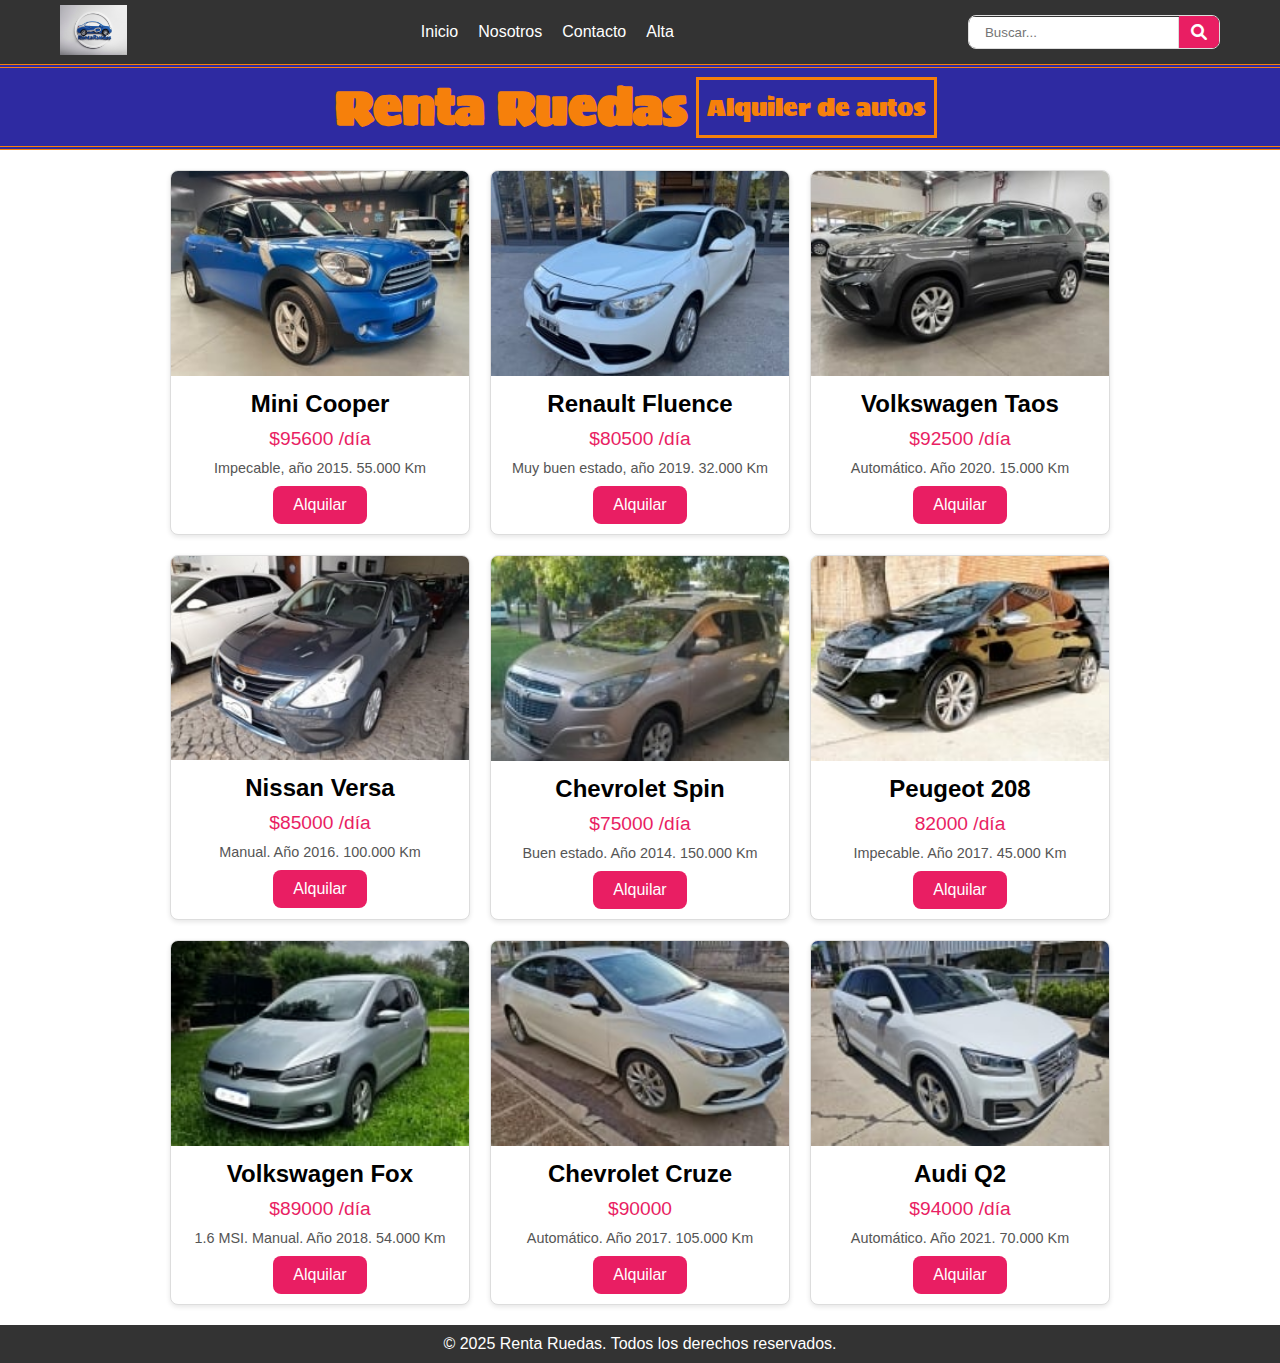
<file: index.html>
<!DOCTYPE html>
<html lang="es">
<head>
    <meta charset="UTF-8">
    <meta name="viewport" content="width=device-width, initial-scale=1.0">
    <title>Home - Renta Ruedas</title>
    <link rel="stylesheet" href="./assets/css/global.css">
    <link rel="stylesheet" href="./assets/css/index.css">
    <link rel="stylesheet" href="https://cdnjs.cloudflare.com/ajax/libs/font-awesome/6.0.0-beta3/css/all.min.css">
</head>
<body>
    <header>
        <nav>
            <div class="logo">
                <a href="./index.html"><img src="./assets/img/logo.jpg" alt="Logo"></a>
            </div>
            <ul>
                <li><a href="./index.html">Inicio</a></li>
                <li><a href="./pages/nosotros.html">Nosotros</a></li>
                <li><a href="./pages/contacto.html">Contacto</a></li>
                <li><a href="./pages/alta.html">Alta</a></li>
            </ul>
            <form class="search-form">
                <input type="text" placeholder="Buscar...">
                <button type="submit"><i class="fas fa-search"></i></button>
            </form>
        </nav>
    </header>
    <div class="titulo">
        <h1>Renta Ruedas</h1><span>Alquiler de autos</span>
    </div>
    <main>
        <section class="product-cards">
            <div class="card">
                <img src="./assets/img/mini-cooper.jpeg" alt="Mini Cooper">
                <h2>Mini Cooper</h2>
                <p class="price">$95600 /día</p>
                <p class="description">Impecable, año 2015. 55.000 Km</p>
                <a href="#" class="buy-btn">Alquilar</a>
            </div>
            <div class="card">
                <img src="./assets/img/fluence.jpeg" alt="Renault Fluence">
                <h2>Renault Fluence</h2>
                <p class="price">$80500 /día</p>
                <p class="description">Muy buen estado, año 2019. 32.000 Km</p>
                <a href="#" class="buy-btn">Alquilar</a>
            </div>
            <div class="card">
                <img src="./assets/img/Taos.jpeg" alt="Volkswagen Taos">
                <h2>Volkswagen Taos</h2>
                <p class="price">$92500 /día</p>
                <p class="description">Automático. Año 2020. 15.000 Km</p>
                <a href="#" class="buy-btn">Alquilar</a>
            </div>
            <div class="card">
                <img src="./assets/img/Nissan.jpeg" alt="Nissan Versa">
                <h2>Nissan Versa</h2>
                <p class="price">$85000 /día</p>
                <p class="description">Manual. Año 2016. 100.000 Km</p>
                <a href="#" class="buy-btn">Alquilar</a>
            </div>
            <div class="card">
                <img src="./assets/img/Chevrolet.jpeg" alt="Chevrolet Spin">
                <h2>Chevrolet Spin</h2>
                <p class="price">$75000 /día</p>
                <p class="description">Buen estado. Año 2014. 150.000 Km</p>
                <a href="#" class="buy-btn">Alquilar</a>
            </div>
            <div class="card">
                <img src="./assets/img/Peugeot.jpeg" alt="Peugeot 208">
                <h2>Peugeot 208</h2>
                <p class="price">82000 /día</p>
                <p class="description">Impecable. Año 2017. 45.000 Km</p>
                <a href="#" class="buy-btn">Alquilar</a>
            </div>
            <div class="card">
                <img src="./assets/img/Fox.jpeg" alt="Volkswagen Fox">
                <h2>Volkswagen Fox</h2>
                <p class="price">$89000 /día</p>
                <p class="description">1.6 MSI. Manual. Año 2018. 54.000 Km</p>
                <a href="#" class="buy-btn">Alquilar</a>
            </div>
            <div class="card">
                <img src="./assets/img/Cruze.jpeg" alt="Chevrolet Cruze">
                <h2>Chevrolet Cruze</h2>
                <p class="price">$90000</p>
                <p class="description">Automático. Año 2017. 105.000 Km</p>
                <a href="#" class="buy-btn">Alquilar</a>
            </div>
            <div class="card">
                <img src="./assets/img/Audi.jpeg" alt="Audi Q2">
                <h2>Audi Q2</h2>
                <p class="price">$94000 /día</p>
                <p class="description">Automático. Año 2021. 70.000 Km</p>
                <a href="#" class="buy-btn">Alquilar</a>
            </div>
        </section>
    </main>
    <footer>
        <p>&copy; 2025 Renta Ruedas. Todos los derechos reservados.</p>
    </footer>
    <script src="./assets/js/global.js"></script>
</body>
</html>
</file>
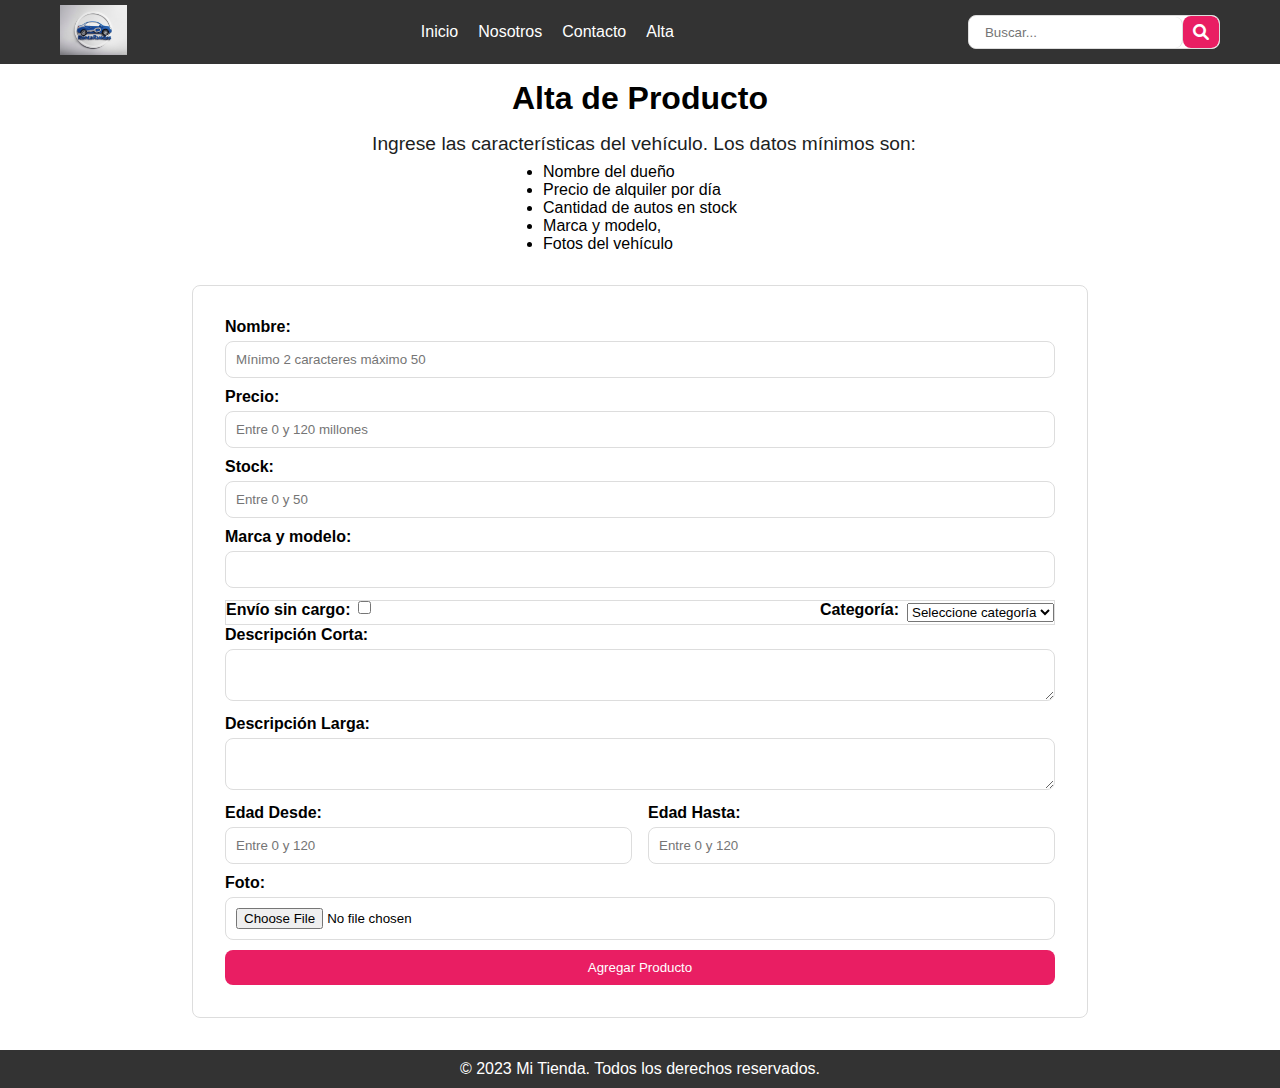
<file: pages/alta.html>
<!DOCTYPE html>
<html lang="es">
<head>
    <meta charset="UTF-8">
    <meta name="viewport" content="width=device-width, initial-scale=1.0">
    <title>Alta de Producto</title>
    <link rel="stylesheet" href="../assets/css/global.css">
    <link rel="stylesheet" href="../assets/css/formulario.css">
    <link rel="stylesheet" href="https://cdnjs.cloudflare.com/ajax/libs/font-awesome/6.0.0-beta3/css/all.min.css">
</head>
<body>
    <header>
        <nav>
            <div class="logo">
                <a href="../index.html"><img src="../assets/img/logo.jpg" alt="Logo"></a>
            </div>
            <ul>
                <li><a href="../index.html">Inicio</a></li>
                <li><a href="nosotros.html">Nosotros</a></li>
                <li><a href="contacto.html">Contacto</a></li>
                <li><a href="alta.html">Alta</a></li>
            </ul>
            <form class="search-form">
                <input type="text" placeholder="Buscar...">
                <button type="submit"><i class="fas fa-search"></i></button>
            </form>
        </nav>
    </header>
    <div class="titulo-form">
        <h1>Alta de Producto</h1>
        <p>Ingrese las características del vehículo. Los datos mínimos son: </p>
            <ul>
                <li>Nombre del dueño</li>
                <li>Precio de alquiler por día</li>
                <li>Cantidad de autos en stock</li>
                <li>Marca y modelo,</li>
                <li>Fotos del vehículo</li>
            </ul>
    </div>
    <main>
        <form action="submit.js" method="post" id="alta-form">
            <label for="nombre">Nombre:</label>
            <input type="text" minlength="2" maxlength="50" placeholder="Mínimo 2 caracteres máximo 50" id="nombre" name="nombre" required>
            <label for="precio">Precio:</label>
            <input type="number" min="0" max="120000000" placeholder="Entre 0 y 120 millones" id="precio" name="precio" required>
            
            <label for="stock">Stock:</label>
            <input type="number" min="0" max="50" placeholder="Entre 0 y 50" id="stock" name="stock" required>
            <label for="marca">Marca y modelo:</label>
            <input type="text" id="marca" name="marca" required>
            
            <div class="envio-container">
                <div class="envio-item">
                    <label for="envio">Envío sin cargo:</label>
                    <input type="checkbox" id="envio" name="envio">
                </div>
                <div class="envio-item">
                    <label for="categoria">Categoría:</label>
                    <select name="categoria" id="categoria" required>
                        <option value="0">Seleccione categoría</option>
                        <option value="1">Gama Baja</option>
                        <option value="2">Gama Media</option>
                        <option value="3">Gama Alta</option>
                        <option value="4">Gama Deluxe</option>
                    </select>
                </div>
            </div>
            
            <label for="descripcion-corta">Descripción Corta:</label>
            <textarea id="descripcion-corta" name="descripcion-corta" required></textarea>
            
            <label for="descripcion-larga">Descripción Larga:</label>
            <textarea id="descripcion-larga" name="descripcion-larga" required></textarea>
            
            <div class="edad-container">
                <div>
                    <label for="edad-desde">Edad Desde:</label>
                    <input type="number" min="0" max="120" placeholder="Entre 0 y 120" id="edad-desde" name="edad-desde">
                </div>
                <div>
                    <label for="edad-hasta">Edad Hasta:</label>
                    <input type="number" min="0" max="120" placeholder="Entre 0 y 120" id="edad-hasta" name="edad-hasta">
                </div>
            </div>
            
            <label for="foto">Foto:</label>
            <input type="file" id="foto" name="foto" accept="image/*" required>
            
            <button type="submit">Agregar Producto</button>
        </form>
    </main>
    <footer>
        <p>&copy; 2023 Mi Tienda. Todos los derechos reservados.</p>
    </footer>
    <script src="../assets/js/formularios.js"></script>
    <script src="../assets/js/global.js"></script>
</body>
</html>
</file>
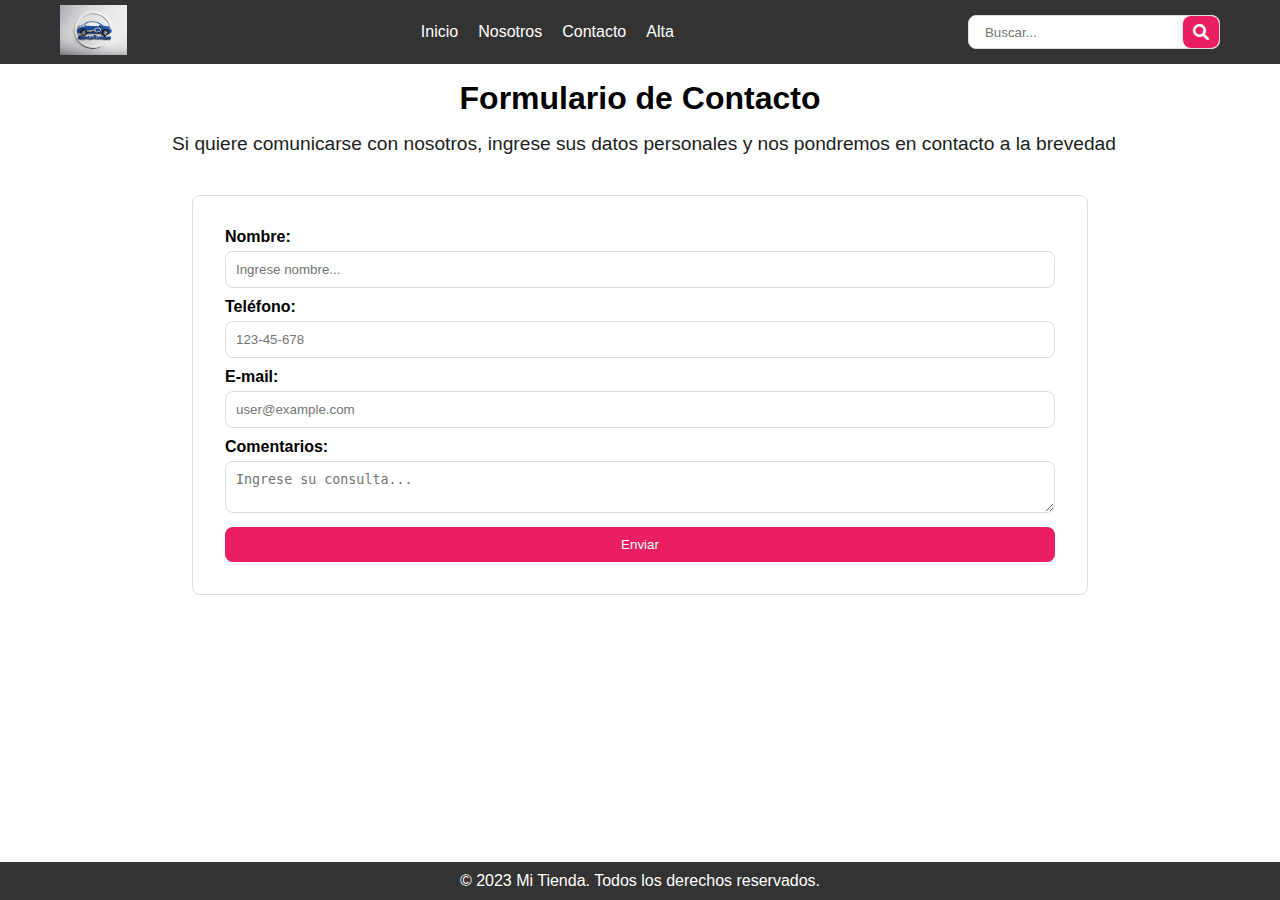
<file: pages/contacto.html>
<!DOCTYPE html>
<html lang="es">
<head>
    <meta charset="UTF-8">
    <meta name="viewport" content="width=device-width, initial-scale=1.0">
    <title>Contacto</title>
    <link rel="stylesheet" href="../assets/css/global.css">
    <link rel="stylesheet" href="../assets/css/formulario.css">
    <link rel="stylesheet" href="https://cdnjs.cloudflare.com/ajax/libs/font-awesome/6.0.0-beta3/css/all.min.css">
</head>
<body>
    <header>
        <nav>
            <div class="logo">
                <a href="../index.html"><img src="../assets/img/logo.jpg" alt="Logo"></a>
            </div>
            <ul>
                <li><a href="../index.html">Inicio</a></li>
                <li><a href="./nosotros.html">Nosotros</a></li>
                <li><a href="./contacto.html">Contacto</a></li>
                <li><a href="./alta.html">Alta</a></li>
            </ul>
            <form class="search-form">
                <input type="text" placeholder="Buscar...">
                <button type="submit"><i class="fas fa-search"></i></button>
            </form>
        </nav>
    </header>
    <div class="titulo-form">
        <h1>Formulario de Contacto</h1>
        <p>Si quiere comunicarse con nosotros, ingrese sus datos personales y nos pondremos en contacto a la brevedad </p>
    </div>
    <main>
        <form action="submit.js" method="post" id="contacto-form">
            <label for="nombre">Nombre:</label>
            <input type="text" minlength="2" maxlength="50" id="nombre" name="nombre" placeholder="Ingrese nombre..." required>
            <label for="telefono">Teléfono:</label>
            <input type="tel" id="telefono" name="telefono" placeholder="123-45-678" pattern="[0-9]{3}-[0-9]{2}-[0-9]{3}" required>
            <label for="email">E-mail:</label>
            <input type="email" id="email" name="email" placeholder="user@example.com" pattern="[a-zA-Z0-9._%+-]+@[a-zA-Z0-9.-]+\.[a-zA-Z]{2,}" title="Por favor, ingrese un email válido" required>
            <label for="comentarios">Comentarios:</label>
            <textarea id="comentarios" name="comentarios" placeholder="Ingrese su consulta..." required></textarea>
            <button type="submit">Enviar</button>
        </form>
    </main>
    <footer>
        <p>&copy; 2023 Mi Tienda. Todos los derechos reservados.</p>
    </footer>
    <script src="../assets/js/global.js"></script>
    <script src="../assets/js/formularios.js"></script>
</body>
</html>
</file>
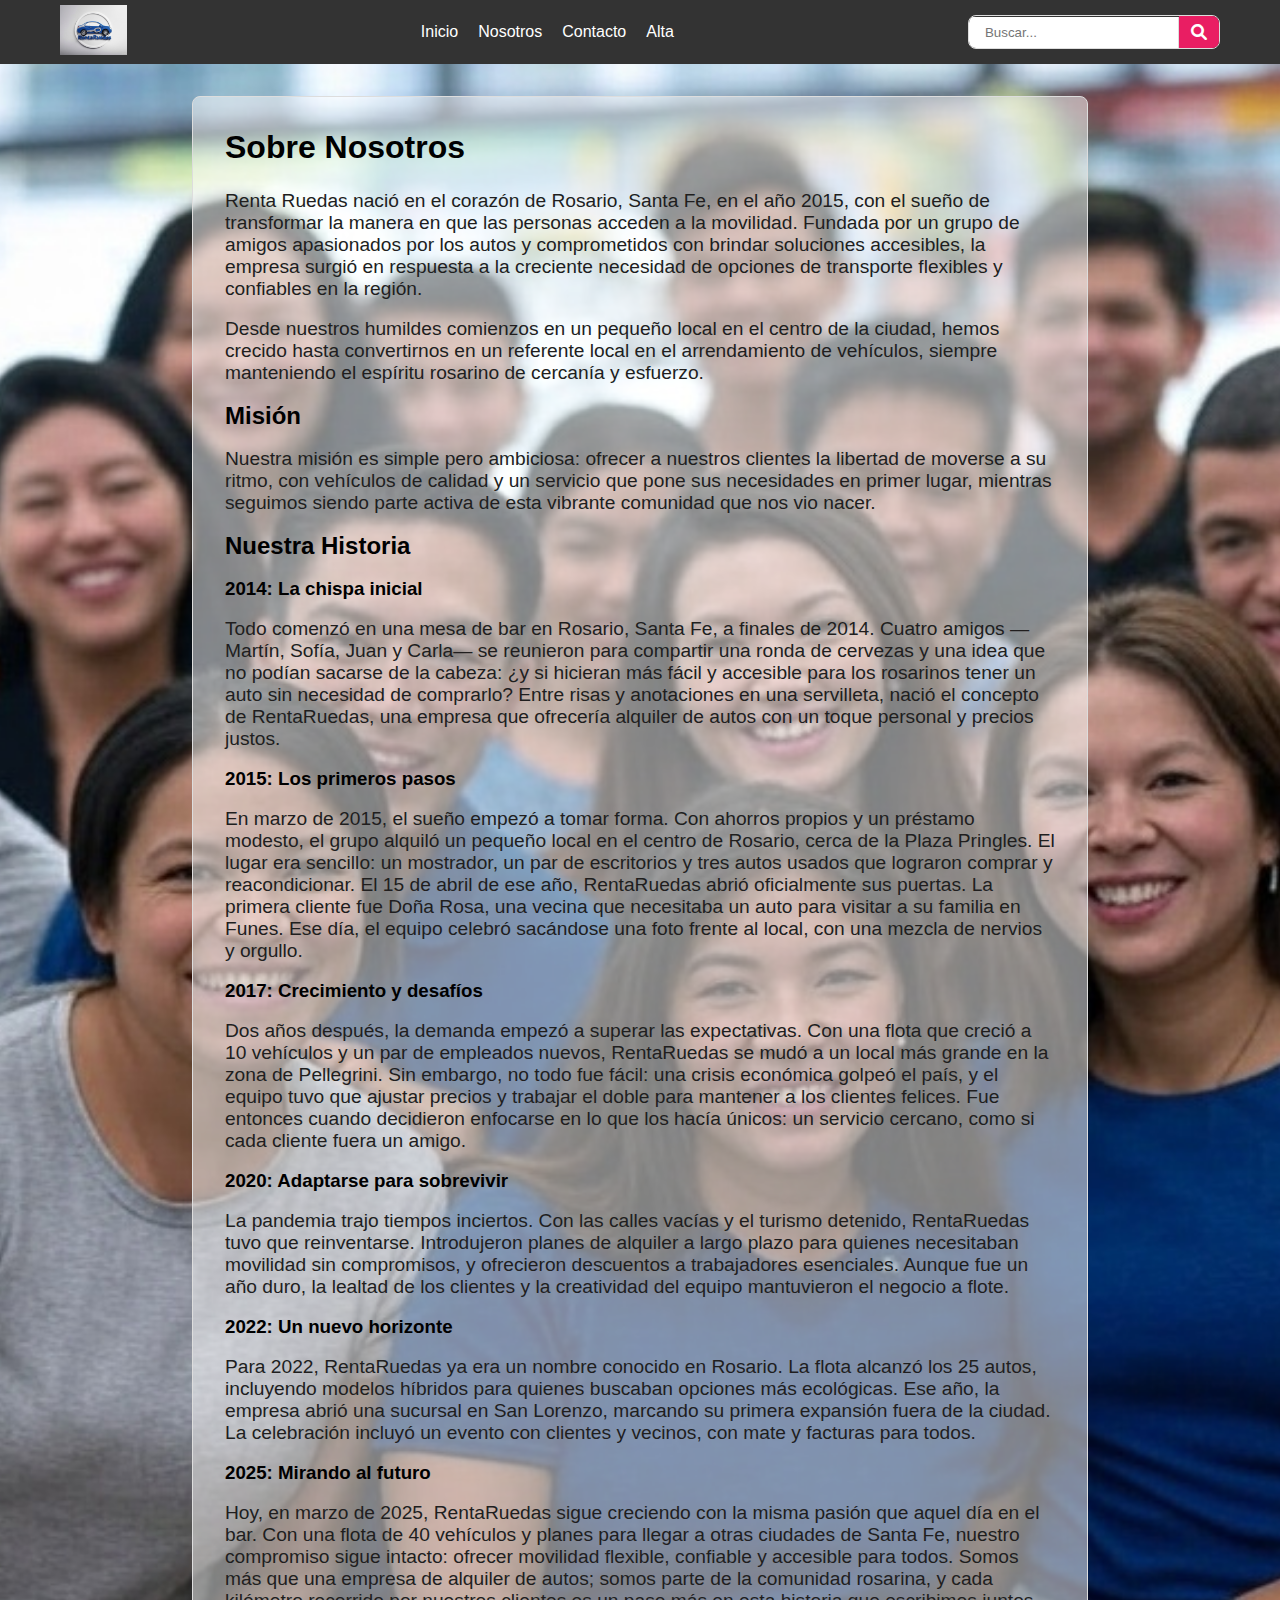
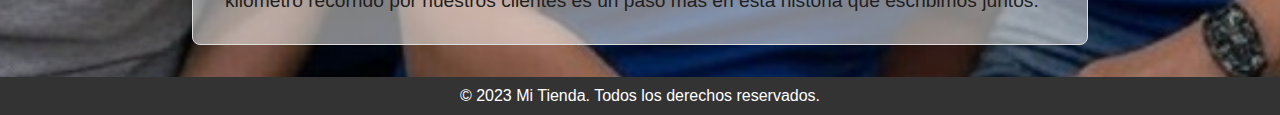
<file: pages/nosotros.html>
<!DOCTYPE html>
<html lang="es">
<head>
    <meta charset="UTF-8">
    <meta name="viewport" content="width=device-width, initial-scale=1.0">
    <title>Nosotros</title>
    <link rel="stylesheet" href="../assets/css/global.css">
    <link rel="stylesheet" href="../assets/css/nosotros.css">
    <link rel="stylesheet" href="https://cdnjs.cloudflare.com/ajax/libs/font-awesome/6.0.0-beta3/css/all.min.css">
</head>
<body>
    <header>
        <nav>
            <div class="logo">
                <a href="../index.html"><img src="../assets/img/logo.jpg" alt="Logo"></a>
            </div>
            <ul>
                <li><a href="../index.html">Inicio</a></li>
                <li><a href="./nosotros.html">Nosotros</a></li>
                <li><a href="./contacto.html">Contacto</a></li>
                <li><a href="./alta.html">Alta</a></li>
            </ul>
            <form class="search-form">
                <input type="text" placeholder="Buscar...">
                <button type="submit"><i class="fas fa-search"></i></button>
            </form>
        </nav>
    </header>
    <main>
        <section class="about-us">
            <h1>Sobre Nosotros</h1>
        <p>Renta Ruedas nació en el corazón de Rosario, Santa Fe, en el año 2015, con el sueño de transformar la manera en que las personas acceden a la movilidad. Fundada por un grupo de amigos apasionados por los autos y comprometidos con brindar soluciones accesibles, la empresa surgió en respuesta a la creciente necesidad de opciones de transporte flexibles y confiables en la región. 
        </p>
        <br> 
        <p> Desde nuestros humildes comienzos en un pequeño local en el centro de la ciudad, hemos crecido hasta convertirnos en un referente local en el arrendamiento de vehículos, siempre manteniendo el espíritu rosarino de cercanía y esfuerzo.
        </p>
        <br> 
        <h2>Misión</h2>
        <br>
        <p>
        Nuestra misión es simple pero ambiciosa: ofrecer a nuestros clientes la libertad de moverse a su ritmo, con vehículos de calidad y un servicio que pone sus necesidades en primer lugar, mientras seguimos siendo parte activa de esta vibrante comunidad que nos vio nacer.
        </p>
        <br>
        <h2>Nuestra Historia</h2>
        <br>
        <h3>2014: La chispa inicial</h3>
        <br>
        <p>Todo comenzó en una mesa de bar en Rosario, Santa Fe, a finales de 2014. Cuatro amigos —Martín, Sofía, Juan y Carla— se reunieron para compartir una ronda de cervezas y una idea que no podían sacarse de la cabeza: ¿y si hicieran más fácil y accesible para los rosarinos tener un auto sin necesidad de comprarlo? Entre risas y anotaciones en una servilleta, nació el concepto de RentaRuedas, una empresa que ofrecería alquiler de autos con un toque personal y precios justos.</p>
        <br>
        <h3>2015: Los primeros pasos</h3>
        <br>
        <p>En marzo de 2015, el sueño empezó a tomar forma. Con ahorros propios y un préstamo modesto, el grupo alquiló un pequeño local en el centro de Rosario, cerca de la Plaza Pringles. El lugar era sencillo: un mostrador, un par de escritorios y tres autos usados que lograron comprar y reacondicionar. El 15 de abril de ese año, RentaRuedas abrió oficialmente sus puertas. La primera cliente fue Doña Rosa, una vecina que necesitaba un auto para visitar a su familia en Funes. Ese día, el equipo celebró sacándose una foto frente al local, con una mezcla de nervios y orgullo.</p>
        <br>
        <h3>2017: Crecimiento y desafíos</h3>
        <br>
        <p>Dos años después, la demanda empezó a superar las expectativas. Con una flota que creció a 10 vehículos y un par de empleados nuevos, RentaRuedas se mudó a un local más grande en la zona de Pellegrini. Sin embargo, no todo fue fácil: una crisis económica golpeó el país, y el equipo tuvo que ajustar precios y trabajar el doble para mantener a los clientes felices. Fue entonces cuando decidieron enfocarse en lo que los hacía únicos: un servicio cercano, como si cada cliente fuera un amigo.</p>
        <br>
        <h3>2020: Adaptarse para sobrevivir</h3>
        <br>
        <p>La pandemia trajo tiempos inciertos. Con las calles vacías y el turismo detenido, RentaRuedas tuvo que reinventarse. Introdujeron planes de alquiler a largo plazo para quienes necesitaban movilidad sin compromisos, y ofrecieron descuentos a trabajadores esenciales. Aunque fue un año duro, la lealtad de los clientes y la creatividad del equipo mantuvieron el negocio a flote.</p>
        <br>
        <h3>2022: Un nuevo horizonte</h3>
        <br>
        <p>Para 2022, RentaRuedas ya era un nombre conocido en Rosario. La flota alcanzó los 25 autos, incluyendo modelos híbridos para quienes buscaban opciones más ecológicas. Ese año, la empresa abrió una sucursal en San Lorenzo, marcando su primera expansión fuera de la ciudad. La celebración incluyó un evento con clientes y vecinos, con mate y facturas para todos.</p>
        <br>
        <h3>2025: Mirando al futuro</h3>
        <br>
        <p>Hoy, en marzo de 2025, RentaRuedas sigue creciendo con la misma pasión que aquel día en el bar. Con una flota de 40 vehículos y planes para llegar a otras ciudades de Santa Fe, nuestro compromiso sigue intacto: ofrecer movilidad flexible, confiable y accesible para todos. Somos más que una empresa de alquiler de autos; somos parte de la comunidad rosarina, y cada kilómetro recorrido por nuestros clientes es un paso más en esta historia que escribimos juntos.</p>
        </section>
    </main>
    <footer>
        <p>&copy; 2023 Mi Tienda. Todos los derechos reservados.</p>
    </footer>
    <script src="../assets/js/global.js"></script>
</body>
</html>
</file>
<file: assets/css/global.css>
@import url('https://fonts.googleapis.com/css2?family=Sigmar&display=swap');


* {
    margin: 0;
    padding: 0;
    box-sizing: border-box;
}

body {
    font-family: 'Arial', sans-serif;
    font-size: 100%;
    padding-top: 4rem; 
    display: flex;
    flex-direction: column;
    min-height: 100vh;
}

main {
    flex: 1;
}

header {
    background-color: #333;
    color: white;
    padding: 0.625rem 0;
    height: 4rem;
    position: fixed;
    top: 0;
    width: 100%;
    z-index: 1000;
}

nav {
    display: flex;
    justify-content: space-between;
    align-items: center;
    max-width: 75rem;
    margin: 0 auto;
    padding: 0 1.25rem;
    height: 100%;
}


.titulo span {
    margin: 0.5rem;
    padding: 0.5rem;
    border: 0.2rem solid #f6800b;
}

nav .logo img {
    height: 3.125rem;
}

nav ul {
    list-style: none;
    display: flex;
    gap: 1.25rem;
}

nav ul li a {
    color: white;
    text-decoration: none;
}

nav .search-form {
    display: flex;
    align-items: center;
    margin: 0;
    padding: 0;
    border: 1px solid #ddd;
    border-radius: 0.5rem;
    overflow: hidden;
}

nav .search-form input {
    padding: 0.5rem 1rem;
    margin: 0;
    border: none;
    flex-grow: 1;
    border-right: 1px solid #ddd;
}

nav .search-form button {
    background-color: #e91e63;
    color: white;
    border: none;
    padding: 0.5rem;
    cursor: pointer;
    display: flex;
    align-items: center;
    justify-content: center;
    transition: background-color 0.3s;
    width: 2.5rem;
}

nav .search-form button:hover {
    background-color: #d81b60;
}

nav .search-form button i {
    margin: 0;
    font-size: 1rem; 
}

.burger-icon {
    display: none;
    position: fixed;
    top: 1rem;
    right: 1rem;
    background-color: #333;
    color: white;
    padding: 0.5rem;
    border-radius: 0.5rem;
    cursor: pointer;
    z-index: 1001;
}

.burger-icon i {
    font-size: 1.5rem;
}

.header-hidden {
    display: none;
}

.header-visible {
    display: block;
    position: fixed;
    top: 0;
    right: 0;
    width: 50%;
    height: 100%;
    background-color: #333;
    flex-direction: column;
    align-items: flex-start;
    padding: 1rem;
    z-index: 1000;
}

.header-visible nav {
    flex-direction: column;
    align-items: flex-start;
}

.header-visible nav ul {
    flex-direction: column;
    gap: 0.5rem;
}

@media (max-width: 768px) {
    .burger-icon {
        display: block;
    }

    header {
        display: none;
    }

    header.header-visible {
        display: flex;
    }
}

footer {
    background-color: #333;
    color: white;
    text-align: center;
    padding: 0.625rem 0;
    width: 100%;
    margin-top: auto;
}
</file>
<file: assets/css/index.css>
.titulo {
    display: flex;
    flex-wrap: wrap;
    font-size: 1.5rem;
    font-family: "Sigmar", sans-serif;
    color: rgb(246, 128, 11);
    font-weight: 400;
    font-style: normal;
    background-color: #2e2aa1;
    display: flex;
    justify-content: center;
    align-items: center;
    border-bottom-style: double;
    border-bottom-width: 0.3rem;
    border-top-style: double;
    border-top-width: 0.3rem;
}

.product-cards {
    display: flex;
    flex-wrap: wrap;
    gap: 1.25rem;
    justify-content: center;
    padding: 1.25rem;
}

.card {
    background-color: white;
    border: 1px solid #ddd;
    border-radius: 0.5rem;
    box-shadow: 0 0.125rem 0.3125rem rgba(0, 0, 0, 0.1);
    overflow: hidden;
    width: 90%;
    max-width: 18.75rem;
    text-align: center;
}

.card img {
    width: 100%;
    height: auto;
}

.card h2 {
    font-size: 1.5rem;
    margin: 0.625rem 0;
}

.card .price {
    color: #e91e63;
    font-size: 1.2rem;
    margin: 0.625rem 0;
}

.card .description {
    padding: 0 0.625rem;
    font-size: 0.9rem;
    color: #555;
}

.card .buy-btn {
    display: inline-block;
    margin: 0.625rem 0;
    padding: 0.625rem 1.25rem;
    background-color: #e91e63;
    color: white;
    text-decoration: none;
    border-radius: 0.5rem;
    transition: background-color 0.3s;
}

.card .buy-btn:hover {
    background-color:#F6800B;
}
</file>
<file: assets/css/formulario.css>
.titulo-form {
    display: flex;
    flex-direction: column;
    align-items: center;
}

.titulo-form h1 {
    font-size: 2rem;
    margin-top: 1rem;
    margin-bottom: 1rem;
}

.titulo-form p {
    font-size: 1.2rem;
    color: #201e1e;
    margin-left: 0.5rem;
    margin-bottom: 0.5rem;
}

form {
    max-width: 70%;
    margin: 2rem auto;
    padding: 2rem;
    border: 1px solid #ddd;
    border-radius: 0.5rem;
    background-color: white;
}

form label {
    display: block;
    margin-bottom: 0.3125rem;
    font-weight: bold;
}

form input,
form textarea {
    width: 100%;
    padding: 0.625rem;
    margin-bottom: 0.625rem;
    border: 1px solid #ddd;
    border-radius: 0.5rem;
}

form button {
    display: block;
    width: 100%;
    padding: 0.625rem;
    background-color: #e91e63;
    color: white;
    border: none;
    border-radius: 0.5rem;
    cursor: pointer;
    transition: background-color 0.3s;
}

form button:hover {
    background-color: #d81b60;
}

.edad-container {
    display: flex;
    justify-content: space-between;
    gap: 1rem;
}

.edad-container div {
    flex: 1;
}

.envio-container {
    display: flex;
    justify-content: space-between;
    flex-wrap: wrap;
    align-items: center;
    margin-top: 0.1rem;
    margin-bottom: 0.1rem;
    border-style: solid;
    border-width: 0.1rem;
    border-color: #ddd;
    gap: 1rem;
}

.envio-item {
    display: flex;
    align-items: center;
    gap: 0.5rem;
    white-space: nowrap; /* Ensure text and checkbox stay on the same line */
}
</file>
<file: assets/css/nosotros.css>
.about-us {
    max-width: 70%;
    margin: 2rem auto;
    padding: 2rem;
    background-color: rgba(255, 255, 255, 0.5); /* Fondo blanco semi-transparente */
    border: 1px solid #ddd;
    border-radius: 0.5rem;
}

body {
    background-image: url("../img/amigos.jpg");
    background-size: cover;
    background-position: center;
}

.about-us h1 {
    font-size: 2rem;
    margin-bottom: 1.5rem;
}

.about-us p {
    font-size: 1.2rem;
    color: #201e1e;
}
</file>
